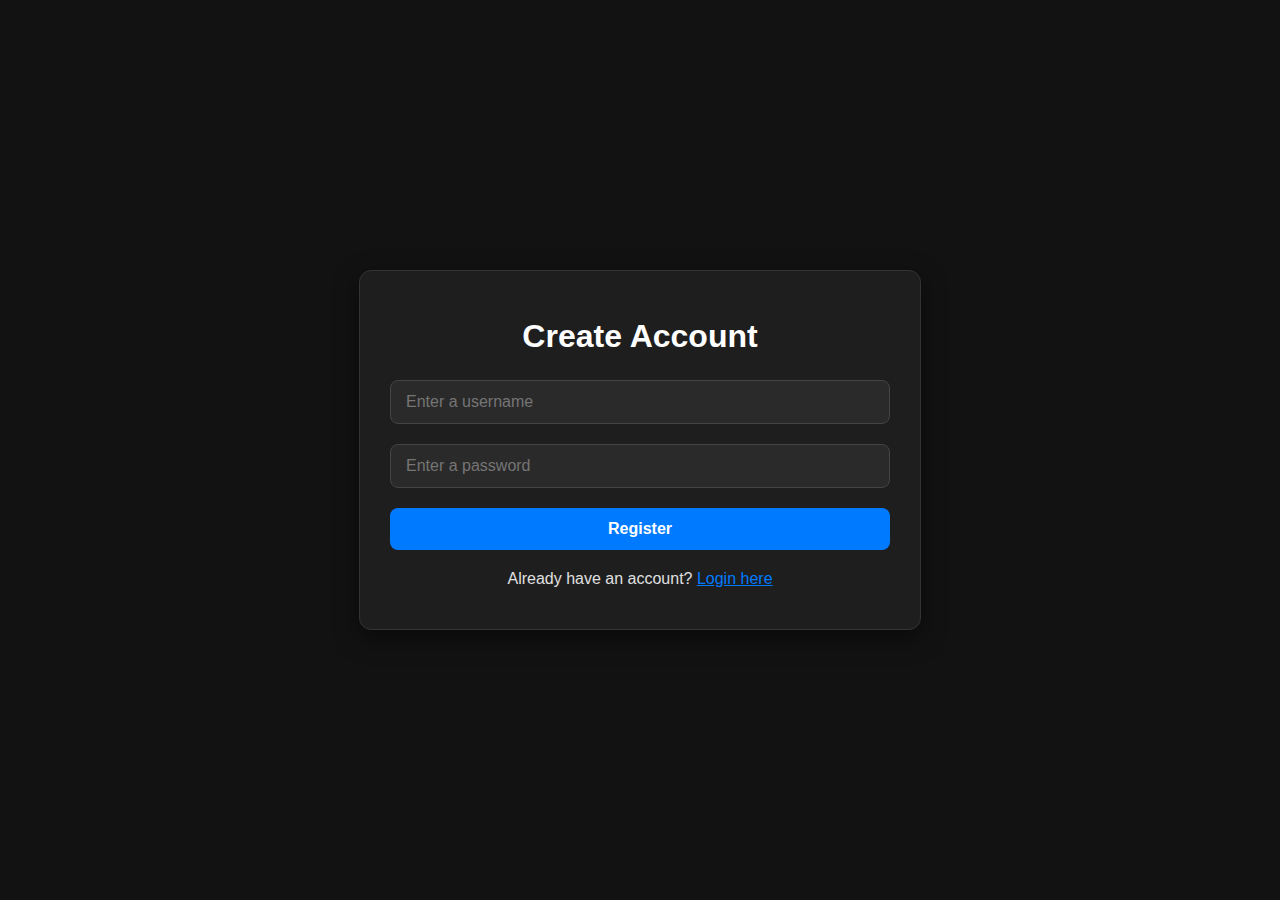
<file: templates/register.html>
<!DOCTYPE html>
<html lang="en">
<head>
    <meta charset="UTF-8">
    <meta name="viewport" content="width=device-width, initial-scale=1.0">
    <title>Register - AI Crypto Analyst</title>
    <link rel="stylesheet" href="/static/style.css">
</head>
<body>
    <div class="container">
        <h1>Create Account</h1>
        <div class="input-section" style="flex-direction: column;">
            <input type="text" id="usernameInput" placeholder="Enter a username" style="margin-bottom: 10px;">
            <input type="password" id="passwordInput" placeholder="Enter a password" style="margin-bottom: 10px;">
            <button id="registerButton">Register</button>
        </div>
        <div id="message" class="hidden"><p id="messageText"></p></div>
        <p style="margin-top: 20px;">Already have an account? <a href="/login" style="color: #007bff;">Login here</a></p>
    </div>
    <script src="/static/register.js"></script>
</body>
</html>
</file>
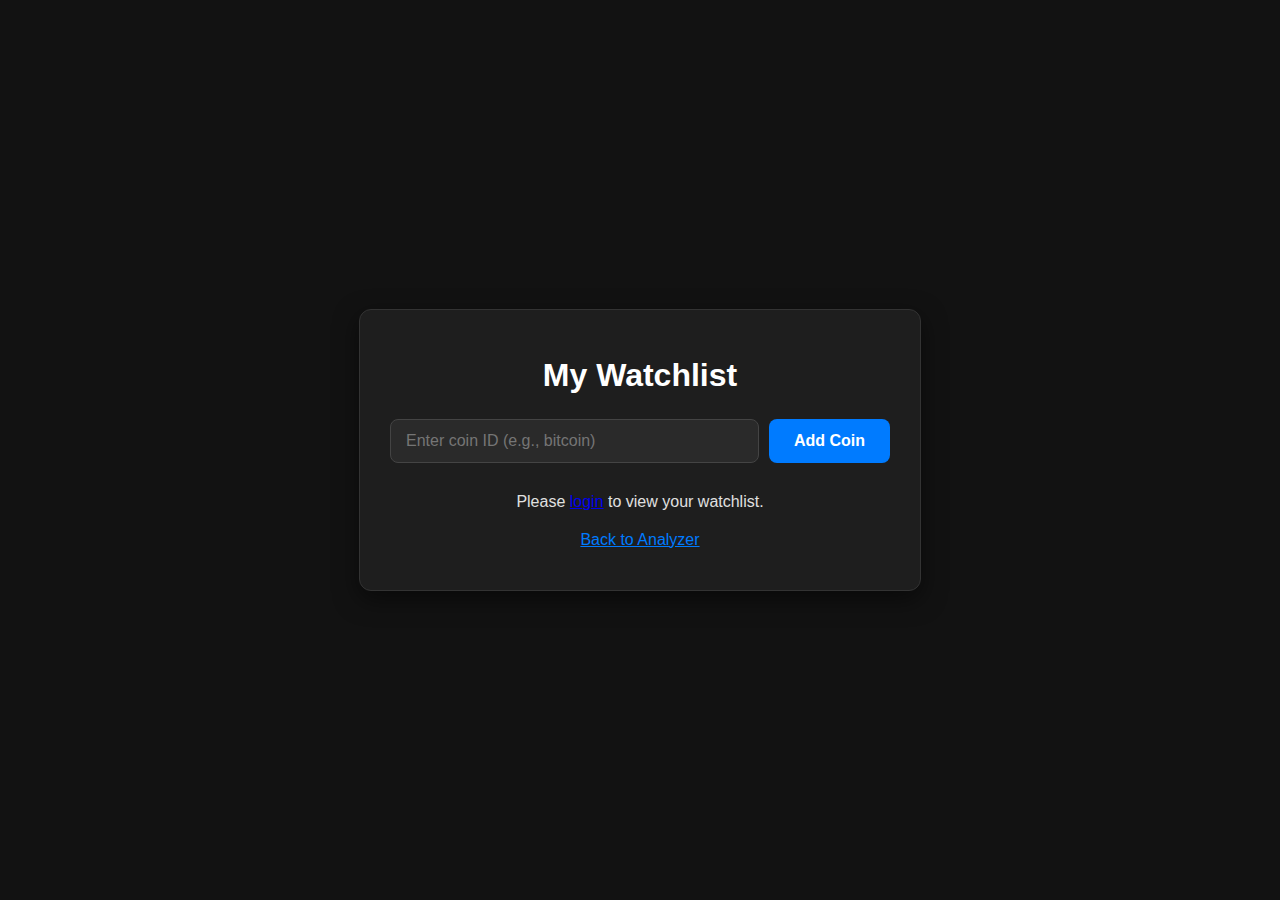
<file: templates/watchlist.html>
<!DOCTYPE html>
<html lang="en">
<head>
    <meta charset="UTF-8">
    <meta name="viewport" content="width=device-width, initial-scale=1.0">
    <title>My Watchlist - AI Crypto Analyst</title>
    <link rel="stylesheet" href="/static/style.css">
</head>
<body>
    <div class="container">
        <h1>My Watchlist</h1>
        
        <!-- NEW: Form to add a coin -->
        <div class="input-section" style="margin-bottom: 30px;">
            <input type="text" id="coinIdInput" placeholder="Enter coin ID (e.g., bitcoin)">
            <button id="addButton">Add Coin</button>
        </div>
        <div id="add-message" class="hidden" style="margin-bottom: 20px;"><p></p></div>

        <!-- This is where the watchlist items will be displayed -->
        <div id="watchlist-container">
            <p id="loading-message">Loading your watchlist...</p>
        </div>

        <p style="margin-top: 20px;">
            <a href="/" style="color: #007bff;">Back to Analyzer</a>
        </p>
    </div>

    <script src="/static/watchlist.js"></script>
</body>
</html>
</file>
<file: static/style.css>
body {
    font-family: -apple-system, BlinkMacSystemFont, "Segoe UI", Roboto, "Helvetica Neue", Arial, sans-serif;
    background-color: #121212;
    color: #e0e0e0;
    display: flex;
    justify-content: center;
    align-items: center;
    min-height: 100vh;
    margin: 0;
    padding: 20px;
    box-sizing: border-box;
}
.container {
    background-color: #1e1e1e;
    padding: 25px 30px;
    border-radius: 12px;
    box-shadow: 0 8px 25px rgba(0, 0, 0, 0.5);
    width: 100%;
    max-width: 500px;
    text-align: center;
    border: 1px solid #333;
}
h1 { color: #ffffff; margin-bottom: 25px; }
.input-section { display: flex; gap: 10px; margin-bottom: 20px; }
input[type="text"], input[type="password"] {
    padding: 12px 15px;
    border: 1px solid #444;
    background-color: #2a2a2a;
    color: #e0e0e0;
    border-radius: 8px;
    font-size: 1em;
    flex-grow: 1;
}
button {
    padding: 12px 25px;
    background-color: #007bff;
    color: white;
    border: none;
    border-radius: 8px;
    cursor: pointer;
    font-size: 1em;
    font-weight: bold;
}
.hidden { display: none !important; }
.result-section, .error-section, #message {
    margin-top: 20px;
    padding: 15px;
    border-radius: 8px;
    text-align: left;
    line-height: 1.6;
}
.error-section, #message { background-color: #5d1a21; color: #f8d7da; border: 1px solid #f5c6cb; }
#message.success { background-color: #1c4b2c; color: #d4edda; border: 1px solid #c3e6cb; }
.result-section { background-color: #2a2a2a; border: 1px solid #444; }
</file>
